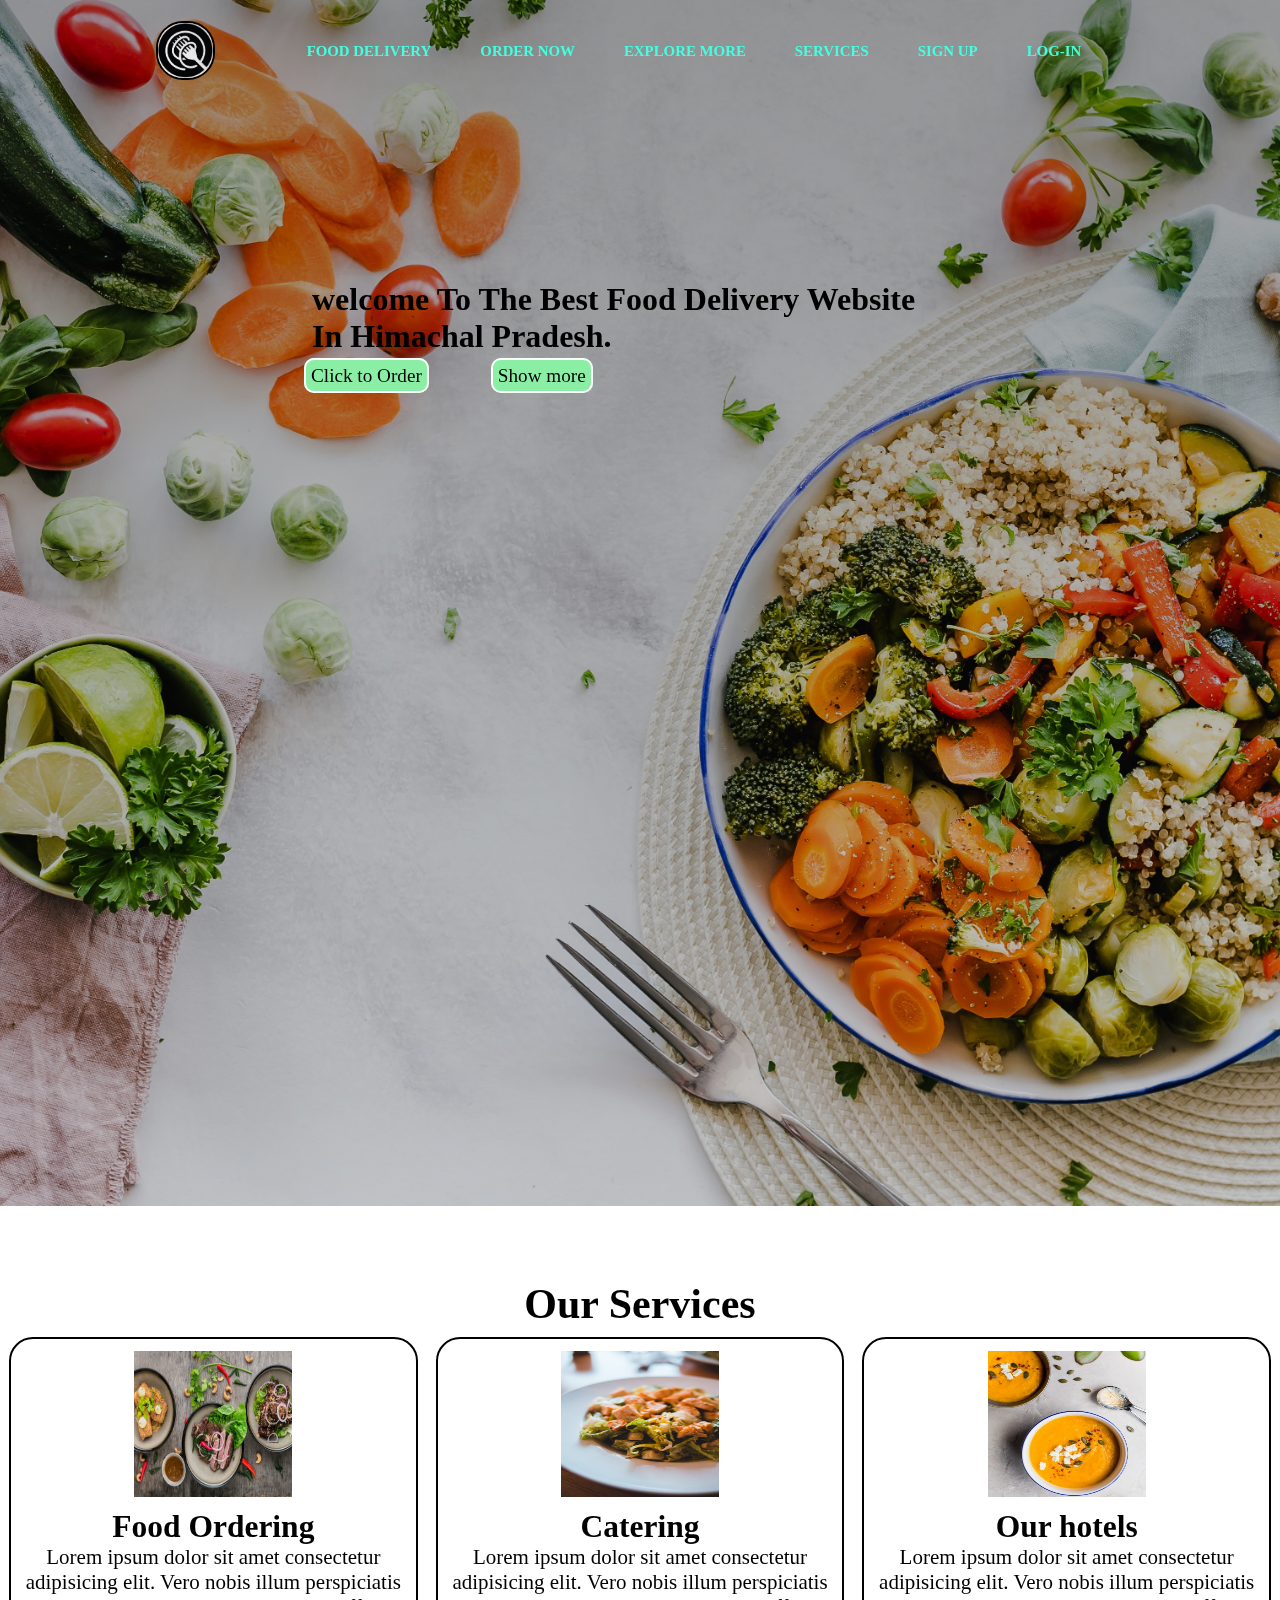
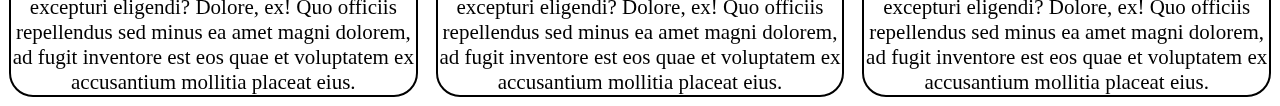
<file: food.html>
<!DOCTYPE html>
<html lang="en">

<head>
    <meta charset="UTF-8">
    <meta name="viewport" content="width=device-width, initial-scale=1.0">
    <link rel="stylesheet" href="style3.css">
    <title>restaurant</title>
</head>

<body>
    <nav>
        <div class="navbar background">
            <ul class="main-nav">
                <div class="logo"> <img src="images/logo.jpeg" alt=""></div>
                <li><a href="#">Food delivery</a></li>
                <li><a href="#">Order now</a></li>
                <li><a href="#">Explore more</a></li>
                <li><a href="#">Services</a></li>
                <li><a href="#">Sign up</a></li>
                <li><a href="#">log-in</a></li>
            </ul>
            <div class="main-content-header">
                <h1>welcome To The Best <span>Food Delivery Website</span><br>
                    In Himachal Pradesh.</h1>
                <a href="#" class="btn btn-full">Click to Order</a>
                <a href="#" class="btn btn-full">Show more</a>
            </div>
        </div>

    </nav>

    <!-- header ends -->
    <section class="services-container">
        <h1 class="h-primary">Our Services</h1>
        <div id="services">
            <div class="box">
                <img src="images/img2.jpeg" alt="" width="300px" height="300px">
                <h2 class="h-secondary">Food Ordering</h2>
                <p class="center">Lorem ipsum dolor sit amet consectetur adipisicing elit. Vero nobis illum perspiciatis
                    excepturi eligendi? Dolore, ex! Quo officiis repellendus sed minus ea amet magni dolorem, ad fugit
                    inventore est eos quae et voluptatem ex accusantium mollitia placeat eius.</p>
            </div>

            <div class="box">
                <img src="images/img4.jpg" alt="" width="300px" height="300px">
                <h2 class="h-secondary">Catering</h2>
                <p class="center">Lorem ipsum dolor sit amet consectetur adipisicing elit. Vero nobis illum perspiciatis
                    excepturi eligendi? Dolore, ex! Quo officiis repellendus sed minus ea amet magni dolorem, ad fugit
                    inventore est eos quae et voluptatem ex accusantium mollitia placeat eius.</p>
            </div>

            <div class="box">
                <img src="images/img1.jpeg" alt="" width="300px" height="300px">
                <h2 class="h-secondary">Our hotels</h2>
                <p class="center">Lorem ipsum dolor sit amet consectetur adipisicing elit. Vero nobis illum perspiciatis
                    excepturi eligendi? Dolore, ex! Quo officiis repellendus sed minus ea amet magni dolorem, ad fugit
                    inventore est eos quae et voluptatem ex accusantium mollitia placeat eius.</p>
            </div>
        </div>
    </section>

</body>

</html>
</file>
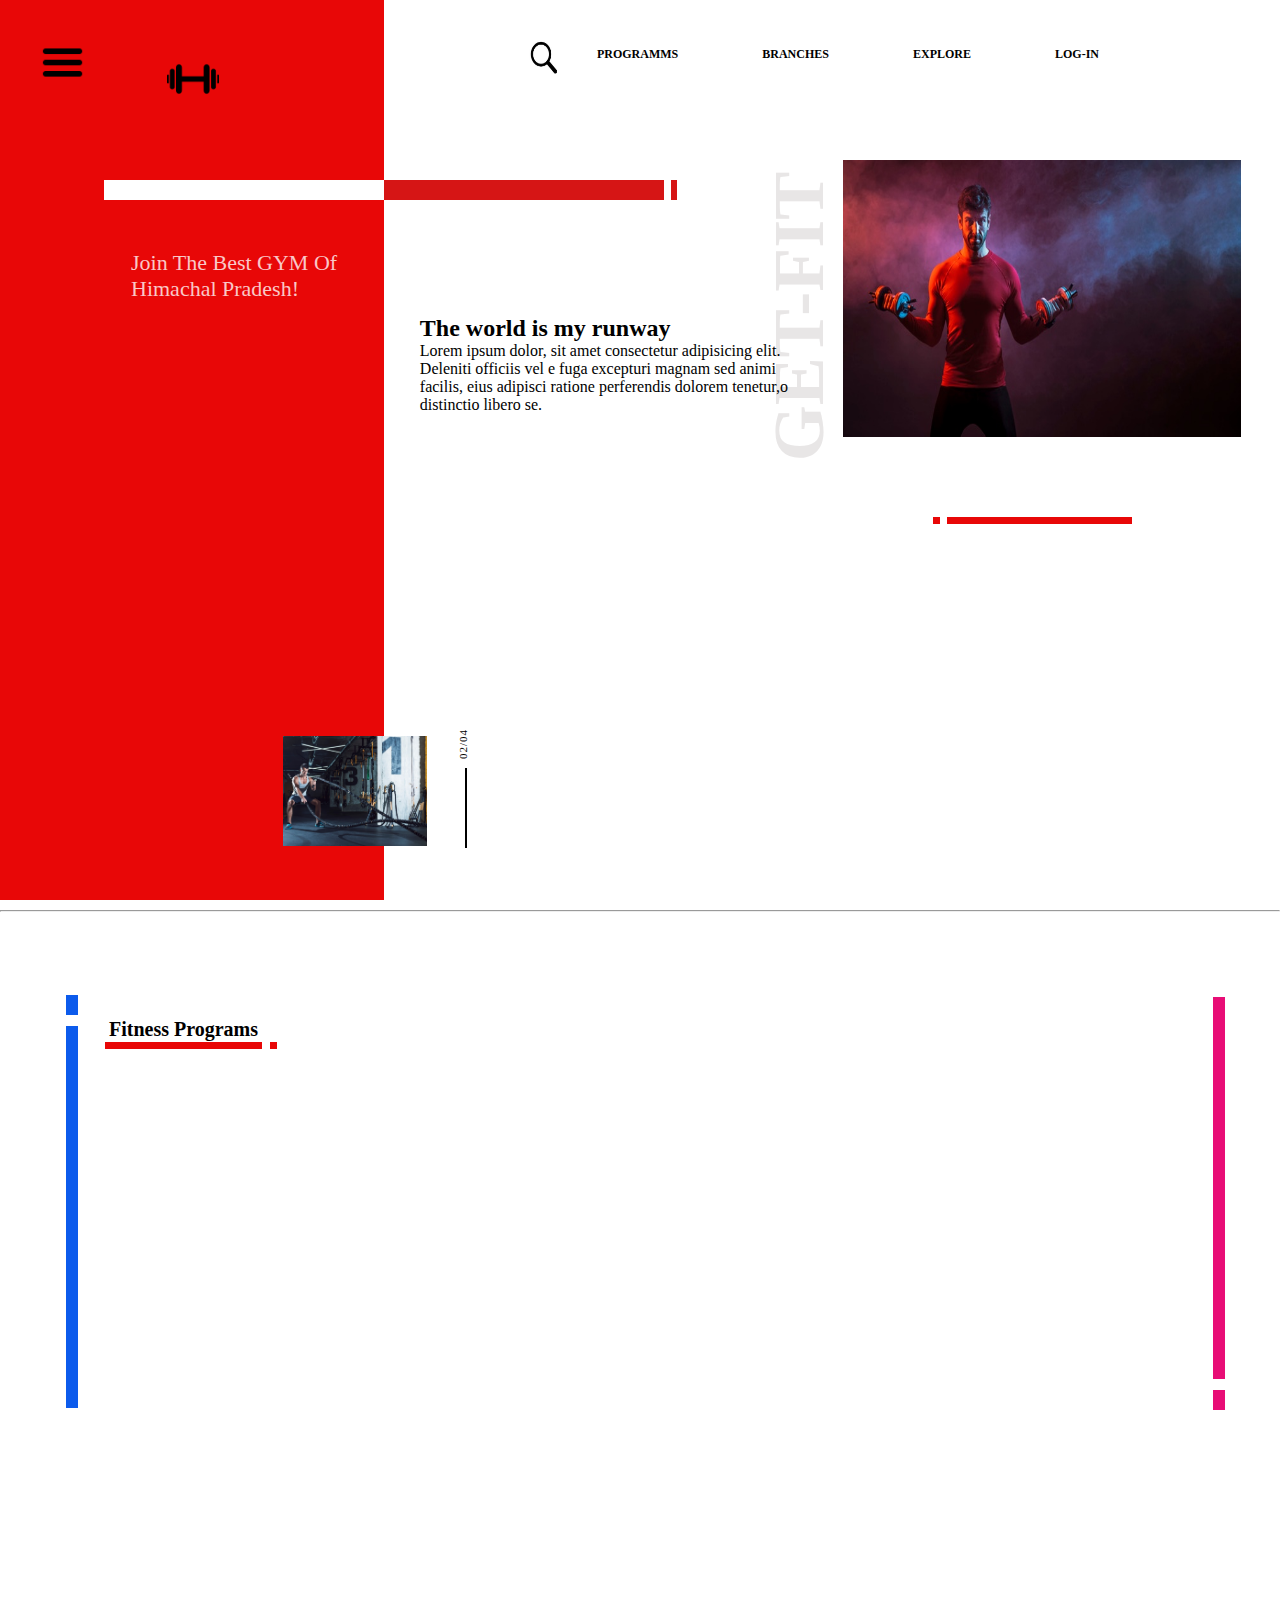
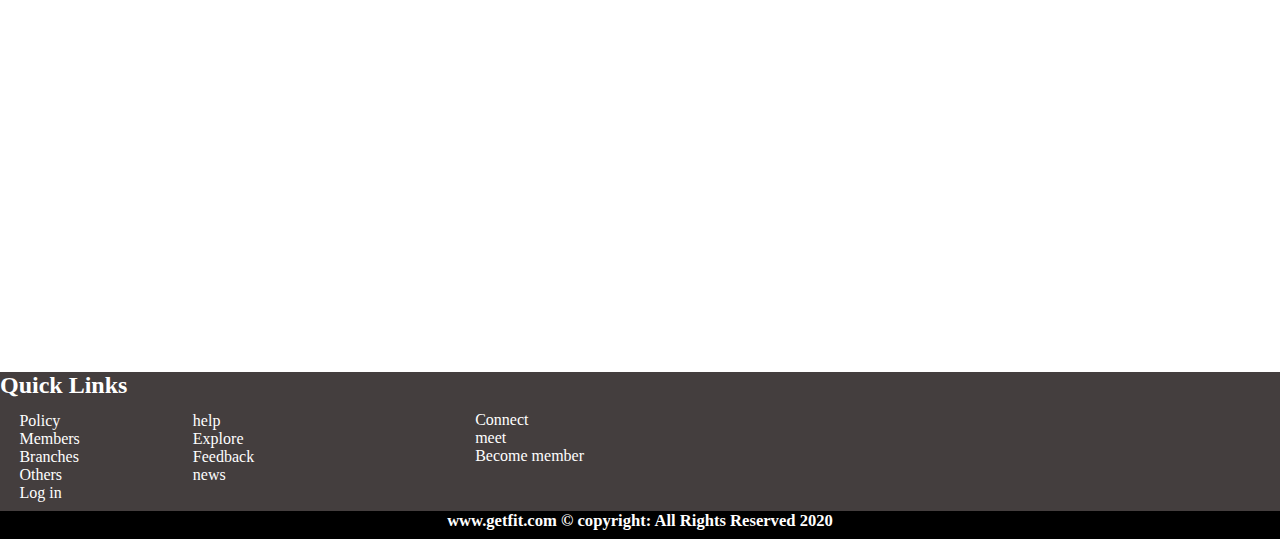
<file: gym.html>
<!DOCTYPE html>
<html lang="en">

<head>
    <meta charset="UTF-8">
    <meta name="viewport" content="width=device-width, initial-scale=1.0">
    <link rel="stylesheet" href="style2.css">
    <title>Get-fit.com</title>
</head>

<body>
    <div class="hero">
        <div class="left-col">
            <div class="menu-icon">
                <img src="images/menu1.png" alt="">
            </div>
            <div class="logo">
                <img src="images/logo.png" alt="">
            </div>
            <div class="white-bar"></div>
            <div class="quote-text">
                <p>Join The Best GYM Of Himachal Pradesh!</p>
            </div>
            <div class="small-img">
                <img src="images/bg.jpg" alt="">
                <div class="line-1"></div>
            </div>
        </div>
        <div class="right-col">
            <div class="navbar">
                <img src="images/search.jpg" alt="" class="search">
                <ul>
                    <li>PROGRAMMS</li>
                    <li>BRANCHES</li>
                    <li>EXPLORE</li>
                    <li>LOG-IN</li>
                </ul>
            </div>
            <div class="red-bar"><span></span></div>
            <div class="bg">
                <img src="images/image1.jpg" alt="">
                <div class="bottom-bar"><span></span></div>
                <h1>GET-FIT</h1>
            </div>
            <dib class="text-box">
                <h2>The world is my runway</h2>
                <p>Lorem ipsum dolor, sit amet consectetur adipisicing elit. Deleniti officiis vel e fuga excepturi
                    magnam sed animi facilis, eius adipisci ratione perferendis dolorem tenetur,o distinctio libero se.
                </p>
            </dib>
        </div>
    </div>
    <hr>
    <div class="programms">
        <h1>Fitness Programs</h1>
        <div class="hr-line"><span></span></div>
        <div class="vr-line1"><span></span></div>
        <div class="vr-line2"><span></span></div>

    </div>
    <div class="footer">
        <div class="side-line"></div>
        <h2>Quick Links</h2>
        <div class="first-col">
            <ul>
                <li><a>Policy</a></li>
                <li><a>Members</a></li>
                <li><a>Branches</a></li>
                <li><a>Others</a></li>
                <li><a>Log in</a></li>
            </ul>
        </div>
        <div class="second-col">
            <ul>
                <li><a>help</a></li>
                <li><a>Explore</a></li>
                <li><a>Feedback</a></li>
                <li><a>news</a></li>
            </ul>
        </div>
        <div class="third-col">

            <ul>
                <li><a>Connect</a></li>
                <li><a>meet</a></li>
                <li><a>Become member</a></li>
            </ul>
        </div>
    </div>
    <div class="copy">
        <h5>www.getfit.com &copy; copyright: All Rights Reserved 2020</h5>
    </div>
</body>

</html>
</file>
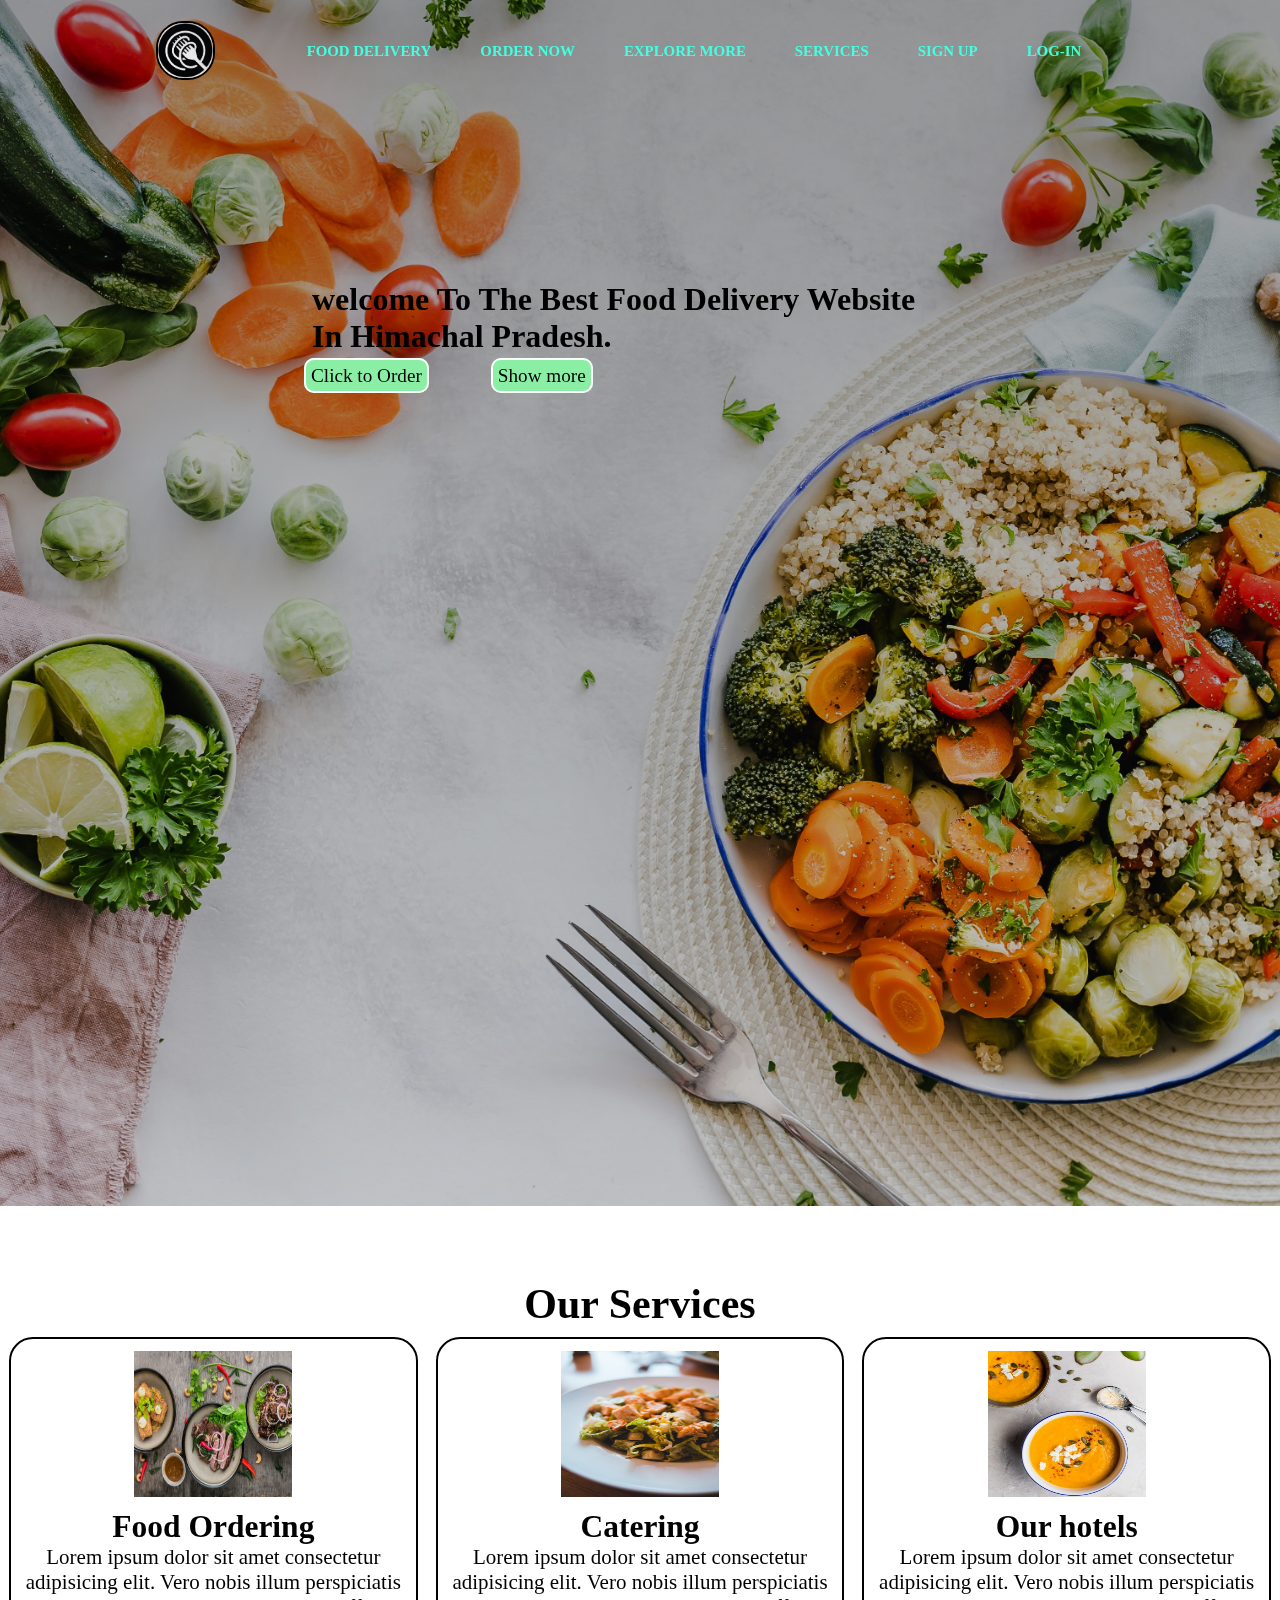
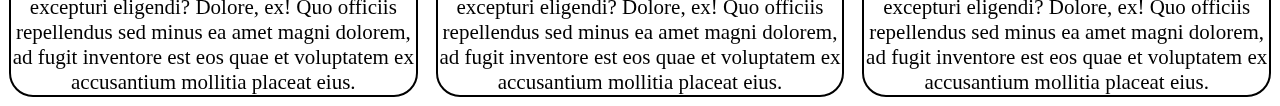
<file: PORTFOLIO2/food.html>
<!DOCTYPE html>
<html lang="en">

<head>
    <meta charset="UTF-8">
    <meta name="viewport" content="width=device-width, initial-scale=1.0">
    <link rel="stylesheet" href="style3.css">
    <title>restaurant</title>
</head>

<body>
    <nav>
        <div class="navbar background">
            <ul class="main-nav">
                <div class="logo"> <img src="images/logo.jpeg" alt=""></div>
                <li><a href="#">Food delivery</a></li>
                <li><a href="#">Order now</a></li>
                <li><a href="#">Explore more</a></li>
                <li><a href="#">Services</a></li>
                <li><a href="#">Sign up</a></li>
                <li><a href="#">log-in</a></li>
            </ul>
            <div class="main-content-header">
                <h1>welcome To The Best <span>Food Delivery Website</span><br>
                    In Himachal Pradesh.</h1>
                <a href="#" class="btn btn-full">Click to Order</a>
                <a href="#" class="btn btn-full">Show more</a>
            </div>
        </div>

    </nav>

    <!-- header ends -->
    <section class="services-container">
        <h1 class="h-primary">Our Services</h1>
        <div id="services">
            <div class="box">
                <img src="images/img2.jpeg" alt="" width="300px" height="300px">
                <h2 class="h-secondary">Food Ordering</h2>
                <p class="center">Lorem ipsum dolor sit amet consectetur adipisicing elit. Vero nobis illum perspiciatis
                    excepturi eligendi? Dolore, ex! Quo officiis repellendus sed minus ea amet magni dolorem, ad fugit
                    inventore est eos quae et voluptatem ex accusantium mollitia placeat eius.</p>
            </div>

            <div class="box">
                <img src="images/img4.jpg" alt="" width="300px" height="300px">
                <h2 class="h-secondary">Catering</h2>
                <p class="center">Lorem ipsum dolor sit amet consectetur adipisicing elit. Vero nobis illum perspiciatis
                    excepturi eligendi? Dolore, ex! Quo officiis repellendus sed minus ea amet magni dolorem, ad fugit
                    inventore est eos quae et voluptatem ex accusantium mollitia placeat eius.</p>
            </div>

            <div class="box">
                <img src="images/img1.jpeg" alt="" width="300px" height="300px">
                <h2 class="h-secondary">Our hotels</h2>
                <p class="center">Lorem ipsum dolor sit amet consectetur adipisicing elit. Vero nobis illum perspiciatis
                    excepturi eligendi? Dolore, ex! Quo officiis repellendus sed minus ea amet magni dolorem, ad fugit
                    inventore est eos quae et voluptatem ex accusantium mollitia placeat eius.</p>
            </div>
        </div>
    </section>

</body>

</html>
</file>
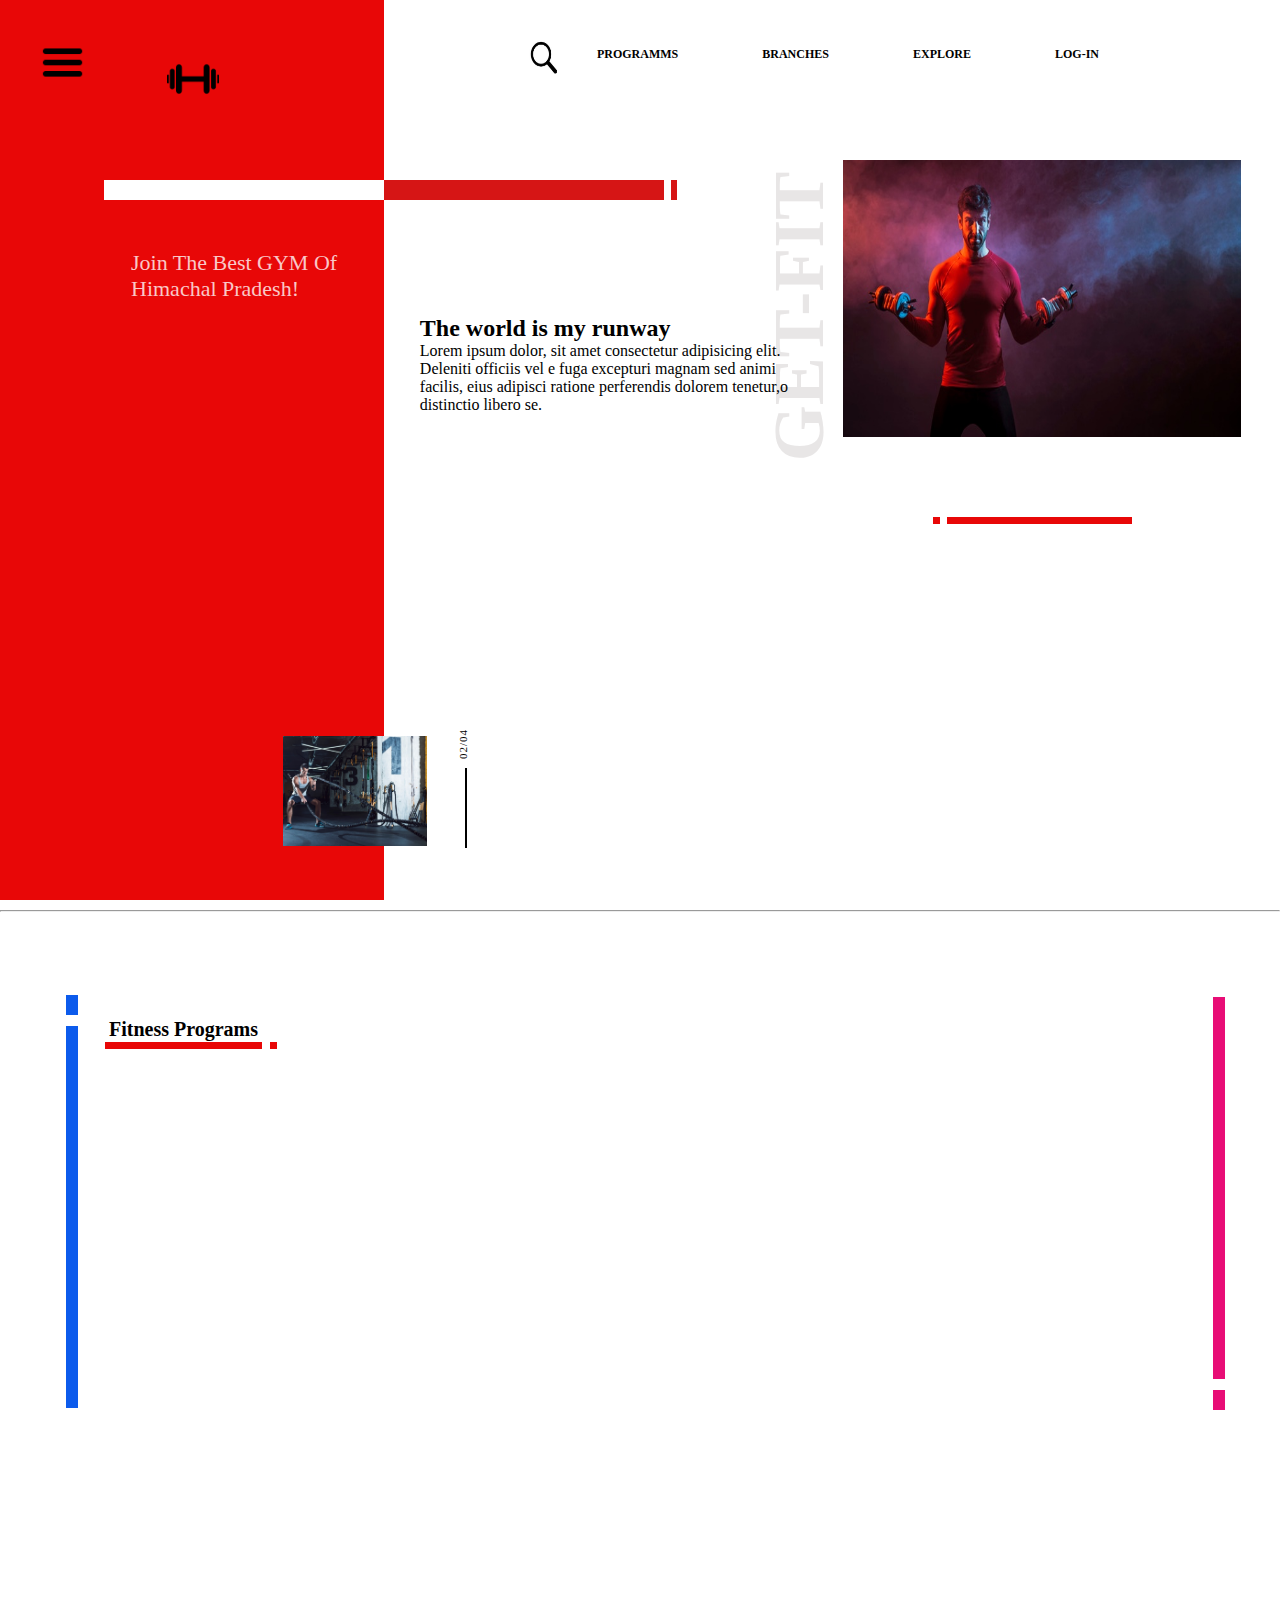
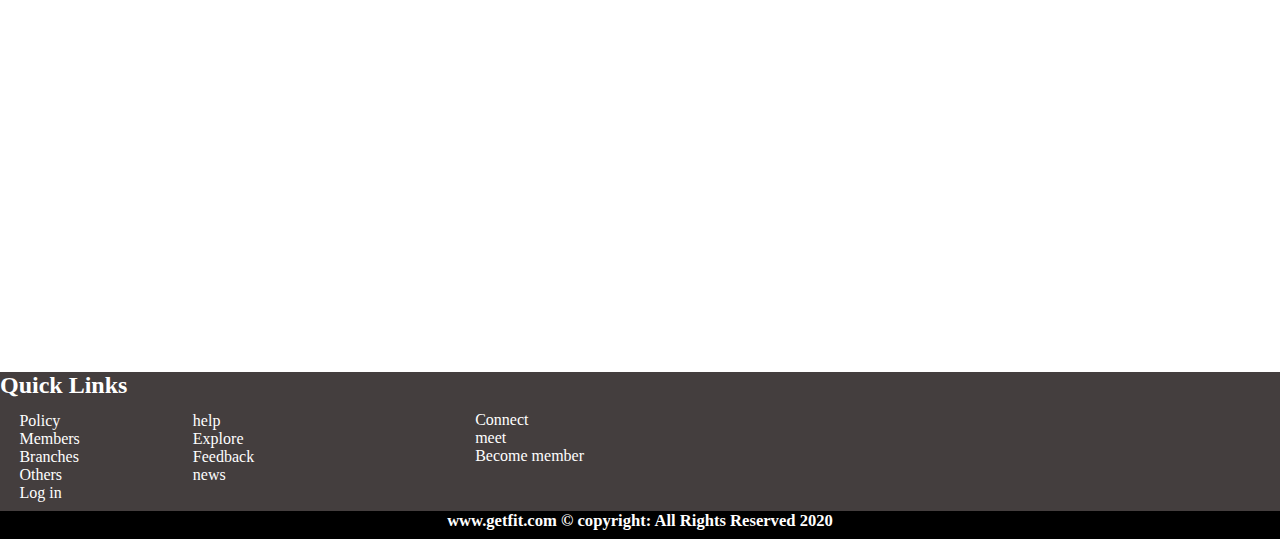
<file: PORTFOLIO2/gym.html>
<!DOCTYPE html>
<html lang="en">

<head>
    <meta charset="UTF-8">
    <meta name="viewport" content="width=device-width, initial-scale=1.0">
    <link rel="stylesheet" href="style2.css">
    <title>Get-fit.com</title>
</head>

<body>
    <div class="hero">
        <div class="left-col">
            <div class="menu-icon">
                <img src="images/menu1.png" alt="">
            </div>
            <div class="logo">
                <img src="images/logo.png" alt="">
            </div>
            <div class="white-bar"></div>
            <div class="quote-text">
                <p>Join The Best GYM Of Himachal Pradesh!</p>
            </div>
            <div class="small-img">
                <img src="images/bg.jpg" alt="">
                <div class="line-1"></div>
            </div>
        </div>
        <div class="right-col">
            <div class="navbar">
                <img src="images/search.jpg" alt="" class="search">
                <ul>
                    <li>PROGRAMMS</li>
                    <li>BRANCHES</li>
                    <li>EXPLORE</li>
                    <li>LOG-IN</li>
                </ul>
            </div>
            <div class="red-bar"><span></span></div>
            <div class="bg">
                <img src="images/image1.jpg" alt="">
                <div class="bottom-bar"><span></span></div>
                <h1>GET-FIT</h1>
            </div>
            <dib class="text-box">
                <h2>The world is my runway</h2>
                <p>Lorem ipsum dolor, sit amet consectetur adipisicing elit. Deleniti officiis vel e fuga excepturi
                    magnam sed animi facilis, eius adipisci ratione perferendis dolorem tenetur,o distinctio libero se.
                </p>
            </dib>
        </div>
    </div>
    <hr>
    <div class="programms">
        <h1>Fitness Programs</h1>
        <div class="hr-line"><span></span></div>
        <div class="vr-line1"><span></span></div>
        <div class="vr-line2"><span></span></div>

    </div>
    <div class="footer">
        <div class="side-line"></div>
        <h2>Quick Links</h2>
        <div class="first-col">
            <ul>
                <li><a>Policy</a></li>
                <li><a>Members</a></li>
                <li><a>Branches</a></li>
                <li><a>Others</a></li>
                <li><a>Log in</a></li>
            </ul>
        </div>
        <div class="second-col">
            <ul>
                <li><a>help</a></li>
                <li><a>Explore</a></li>
                <li><a>Feedback</a></li>
                <li><a>news</a></li>
            </ul>
        </div>
        <div class="third-col">

            <ul>
                <li><a>Connect</a></li>
                <li><a>meet</a></li>
                <li><a>Become member</a></li>
            </ul>
        </div>
    </div>
    <div class="copy">
        <h5>www.getfit.com &copy; copyright: All Rights Reserved 2020</h5>
    </div>
</body>

</html>
</file>
<file: style3.css>
*{
    margin: 0;
    padding: 0%;
    color: black;
}
/* *** Navbar*** */
.navbar{
    position: sticky;
}
.logo{
    height: 11px;
    padding: 15px 52px;
    display: flex;
    cursor: pointer;
    justify-content: center;
    align-items: center;
}
.logo img{
    height: 55px;
    border: 2px solid black;
    border-radius: 27px;
}

.main-content-header{
    margin: 170px 275px;
}
.main-content-header h1{
    padding: 10px 37px;
}
.btn{
    margin: 4px 29px;
    font-size: 1.2rem;
    border: 2px solid white;
    text-decoration: none;
    padding: 5px;
    border-radius: 10px;
    background: #8aefa5;
    text-align: center;
}
.btn:hover{
    color: gray;
}
.main-nav{
    display: flex;
    align-items: center;
    margin: 0px 50px;
    padding: 30px 54px;
    position: sticky;
}
.main-nav li{
    margin: 9px;
    list-style: none;
    margin-left: 40px;
}
.main-nav li a{
    text-decoration: none;
    color: #41ffe0;
    text-transform: uppercase;
    font-size: 93%;
    font-weight: 600;
}
.main-nav li a:hover{
    color: rgb(95, 87, 87);
}
.background{
    background-image: linear-gradient(rgba(0,0,0,0.4), rgba(0,0,0,0.2)), url(images/bg2.jpg);
    mix-blend-mode: darken;
    background-repeat: no-repeat;
    background-size: cover;
    background-position: center;
    height: 134vh;
}

/* **** Secvices **** */
#services{
    display: flex;
}
#services .box{
    display: block;
    width: 43%;
    border: 2px solid black;
    border-radius: 24px;
    margin: 9px;
}
#services .box img{
    display: block;
    width: 39%;
    height: 146px;
    margin: auto;
    padding: 12px;
}
.services-container{
    text-align: center;
    font-size: 21px;
    flex-direction: column;
    margin-top: 74px;
}
</file>
<file: style2.css>
*{
    margin: 0;
    padding: 0%;
}
.hero{
    display: flex;
    width: 100%;
    height: 100%;
}
.left-col{
    width: 30%;
    background: #e80707;
    height: 100vh;
    position: relative;
}
.right-col{
    width: 70%;
    height: 100vh;
    position: relative;
}

.menu-icon{
    height: 6%;
    padding: 40px;
    width: 10%;
    cursor: pointer;
}
.menu-icon img{
    height: 45px;
    width: 45px;
}
.menu-icon img:hover{
    color: grey;
}
.logo{
    margin-top: -81px;
    margin-left: 167px;
    height: 25%;
    cursor: pointer;
}
.logo img{
    height: 52px;
}
.white-bar{
    position: absolute;
    height: 20px;
    width: 280px;
    background: #fff;
    top: 180px;
    right: 0;
}
.red-bar{
    position: absolute;
    height: 20px;
    width: 280px;
    background: rgb(214, 21, 21);
    top: 180px;
    left: 0;
}
.red-bar span{
    position: absolute;
    height: 20px;
    width: 6px;
    background: rgb(214, 21, 21);
    top: 0px;
    left: 287px;
}

.navbar img{
    margin: -6px -8px;
    height: 36px;
    width: 39px;
}
.navbar{
    position: absolute;
    right: 141px;
    top: 44px;
    display: flex;
}
.navbar li{
    list-style: none;
    margin: 0 40px;
    display: inline-block;
    font-size: 12px;
    font-weight: bold;
    cursor: pointer;
}
.navbar li:hover{
    color: rgb(218, 134, 134);
}
.search{
    margin-right: 25px;
}
.quote-text{
    width: 273px;
    top: 240px;
    right: -20px;
    position: absolute;
    color: white;
}
.quote-text p{
    margin-top: 10px;
    color: #ffffffc7;
    font-size: 22px;

}
.small-img{
    bottom: 50px;
    right: -43px;
    position: absolute;
}
.small-img img{
    height: 110px;
    cursor: pointer;
}
.bg{
    position: absolute;
    top: 160px;
    right: 344px;
    width: 292px;
}
.bg img{
    width: 398px;
    height: 277px;
    margin-left: 199px;
}
.line-1{
    width: 2px;
    height: 80px;
    background: black;
    position: absolute;
    right: -40px;
    bottom: 2px;
}
.line-1::after{
    content: '02/04';
    position: absolute;
    top: -30px;
    left: -17px;
    font-size: 11px;
    letter-spacing: 1px;
    transform: rotate(-90deg);
}
.bottom-bar{
    height: 7px;
    width: 185px;
    background: #e80707;
    position: absolute;
    right: -196px;
    bottom: -83px;
}
.bottom-bar span{
    height: 7px;
    width: 7px;
    background: #e80707;
    position: absolute;
    right: 192px;
    top: 0;
}
.bg h1{
    position: absolute;
    top: 41%;
    right: -3%;
    font-size: 72px;
    font-weight: 300px;
    color: #e8e6e6;
    transform: rotate(-90deg);
}
.text-box{
    position: absolute;
    top: 35%;
    left: 4%;
    width: 395px;
}
hr{
    margin-top: 10px;
}
.vr-line1{
    width: 12px;
    height: 382px;
    background: rgb(12, 91, 236);
    position: relative;
    bottom: 2px;
    margin: 116px 66px;

}
.vr-line1 span{
    position: absolute;
    height: 20px;
    width: 12px;
    background: rgb(12, 91, 236);
    top: -31px;
    left: 0px;

}
.vr-line2{
    width: 12px;
    height: 382px;
    background: rgb(232, 13, 118);
    position: relative;
    bottom: 529px;
    margin: 64px 603px;
    left: 610px
}
.vr-line2 span{
    position: absolute;
    height: 20px;
    width: 12px;
    background: rgb(232, 13, 118);
    bottom: -31px;
    left: 0px;
}
.hr-line{
    height: 7px;
    width: 157px;
    background: #e80707;
    position: absolute;
    left: 105px;
    bottom: -149px;
}
.hr-line span{
    height: 7px;
    width: 7px;
    background: #e80707;
    position: absolute;
    left: 165px;
    top: 0;
}
.programms h1{
    margin: -10px 109px;
    
    position: absolute;
    font-size: 20px;
    font-weight: bold;
}

.footer{
    display: flex;
  
    background-color: #443e3e;
    width: 100%;
    height: 139px;
    color: white;
}
.footer li{
    list-style: none;
}
.footer li a{
    text-decoration: none;
    cursor: pointer;
}
.footer li a:hover{
    color: grey;
}
.first-col{
    margin: 40px -108px;
}
.second-col{
    margin: 40px 221px;
}
.third-col{
    margin: 39px 0;
}

.copy{
    width: 100%;
    height: 28px;
    background: black;
    color: white;
    text-align: center;
    font-size: 20px;
}
</file>
<file: PORTFOLIO2/style3.css>
*{
    margin: 0;
    padding: 0%;
    color: black;
}
/* *** Navbar*** */
.navbar{
    position: sticky;
}
.logo{
    height: 11px;
    padding: 15px 52px;
    display: flex;
    cursor: pointer;
    justify-content: center;
    align-items: center;
}
.logo img{
    height: 55px;
    border: 2px solid black;
    border-radius: 27px;
}

.main-content-header{
    margin: 170px 275px;
}
.main-content-header h1{
    padding: 10px 37px;
}
.btn{
    margin: 4px 29px;
    font-size: 1.2rem;
    border: 2px solid white;
    text-decoration: none;
    padding: 5px;
    border-radius: 10px;
    background: #8aefa5;
    text-align: center;
}
.btn:hover{
    color: gray;
}
.main-nav{
    display: flex;
    align-items: center;
    margin: 0px 50px;
    padding: 30px 54px;
    position: sticky;
}
.main-nav li{
    margin: 9px;
    list-style: none;
    margin-left: 40px;
}
.main-nav li a{
    text-decoration: none;
    color: #41ffe0;
    text-transform: uppercase;
    font-size: 93%;
    font-weight: 600;
}
.main-nav li a:hover{
    color: rgb(95, 87, 87);
}
.background{
    background-image: linear-gradient(rgba(0,0,0,0.4), rgba(0,0,0,0.2)), url(images/bg2.jpg);
    mix-blend-mode: darken;
    background-repeat: no-repeat;
    background-size: cover;
    background-position: center;
    height: 134vh;
}

/* **** Secvices **** */
#services{
    display: flex;
}
#services .box{
    display: block;
    width: 43%;
    border: 2px solid black;
    border-radius: 24px;
    margin: 9px;
}
#services .box img{
    display: block;
    width: 39%;
    height: 146px;
    margin: auto;
    padding: 12px;
}
.services-container{
    text-align: center;
    font-size: 21px;
    flex-direction: column;
    margin-top: 74px;
}
</file>
<file: PORTFOLIO2/style2.css>
*{
    margin: 0;
    padding: 0%;
}
.hero{
    display: flex;
    width: 100%;
    height: 100%;
}
.left-col{
    width: 30%;
    background: #e80707;
    height: 100vh;
    position: relative;
}
.right-col{
    width: 70%;
    height: 100vh;
    position: relative;
}

.menu-icon{
    height: 6%;
    padding: 40px;
    width: 10%;
    cursor: pointer;
}
.menu-icon img{
    height: 45px;
    width: 45px;
}
.menu-icon img:hover{
    color: grey;
}
.logo{
    margin-top: -81px;
    margin-left: 167px;
    height: 25%;
    cursor: pointer;
}
.logo img{
    height: 52px;
}
.white-bar{
    position: absolute;
    height: 20px;
    width: 280px;
    background: #fff;
    top: 180px;
    right: 0;
}
.red-bar{
    position: absolute;
    height: 20px;
    width: 280px;
    background: rgb(214, 21, 21);
    top: 180px;
    left: 0;
}
.red-bar span{
    position: absolute;
    height: 20px;
    width: 6px;
    background: rgb(214, 21, 21);
    top: 0px;
    left: 287px;
}

.navbar img{
    margin: -6px -8px;
    height: 36px;
    width: 39px;
}
.navbar{
    position: absolute;
    right: 141px;
    top: 44px;
    display: flex;
}
.navbar li{
    list-style: none;
    margin: 0 40px;
    display: inline-block;
    font-size: 12px;
    font-weight: bold;
    cursor: pointer;
}
.navbar li:hover{
    color: rgb(218, 134, 134);
}
.search{
    margin-right: 25px;
}
.quote-text{
    width: 273px;
    top: 240px;
    right: -20px;
    position: absolute;
    color: white;
}
.quote-text p{
    margin-top: 10px;
    color: #ffffffc7;
    font-size: 22px;

}
.small-img{
    bottom: 50px;
    right: -43px;
    position: absolute;
}
.small-img img{
    height: 110px;
    cursor: pointer;
}
.bg{
    position: absolute;
    top: 160px;
    right: 344px;
    width: 292px;
}
.bg img{
    width: 398px;
    height: 277px;
    margin-left: 199px;
}
.line-1{
    width: 2px;
    height: 80px;
    background: black;
    position: absolute;
    right: -40px;
    bottom: 2px;
}
.line-1::after{
    content: '02/04';
    position: absolute;
    top: -30px;
    left: -17px;
    font-size: 11px;
    letter-spacing: 1px;
    transform: rotate(-90deg);
}
.bottom-bar{
    height: 7px;
    width: 185px;
    background: #e80707;
    position: absolute;
    right: -196px;
    bottom: -83px;
}
.bottom-bar span{
    height: 7px;
    width: 7px;
    background: #e80707;
    position: absolute;
    right: 192px;
    top: 0;
}
.bg h1{
    position: absolute;
    top: 41%;
    right: -3%;
    font-size: 72px;
    font-weight: 300px;
    color: #e8e6e6;
    transform: rotate(-90deg);
}
.text-box{
    position: absolute;
    top: 35%;
    left: 4%;
    width: 395px;
}
hr{
    margin-top: 10px;
}
.vr-line1{
    width: 12px;
    height: 382px;
    background: rgb(12, 91, 236);
    position: relative;
    bottom: 2px;
    margin: 116px 66px;

}
.vr-line1 span{
    position: absolute;
    height: 20px;
    width: 12px;
    background: rgb(12, 91, 236);
    top: -31px;
    left: 0px;

}
.vr-line2{
    width: 12px;
    height: 382px;
    background: rgb(232, 13, 118);
    position: relative;
    bottom: 529px;
    margin: 64px 603px;
    left: 610px
}
.vr-line2 span{
    position: absolute;
    height: 20px;
    width: 12px;
    background: rgb(232, 13, 118);
    bottom: -31px;
    left: 0px;
}
.hr-line{
    height: 7px;
    width: 157px;
    background: #e80707;
    position: absolute;
    left: 105px;
    bottom: -149px;
}
.hr-line span{
    height: 7px;
    width: 7px;
    background: #e80707;
    position: absolute;
    left: 165px;
    top: 0;
}
.programms h1{
    margin: -10px 109px;
    
    position: absolute;
    font-size: 20px;
    font-weight: bold;
}

.footer{
    display: flex;
  
    background-color: #443e3e;
    width: 100%;
    height: 139px;
    color: white;
}
.footer li{
    list-style: none;
}
.footer li a{
    text-decoration: none;
    cursor: pointer;
}
.footer li a:hover{
    color: grey;
}
.first-col{
    margin: 40px -108px;
}
.second-col{
    margin: 40px 221px;
}
.third-col{
    margin: 39px 0;
}

.copy{
    width: 100%;
    height: 28px;
    background: black;
    color: white;
    text-align: center;
    font-size: 20px;
}
</file>
